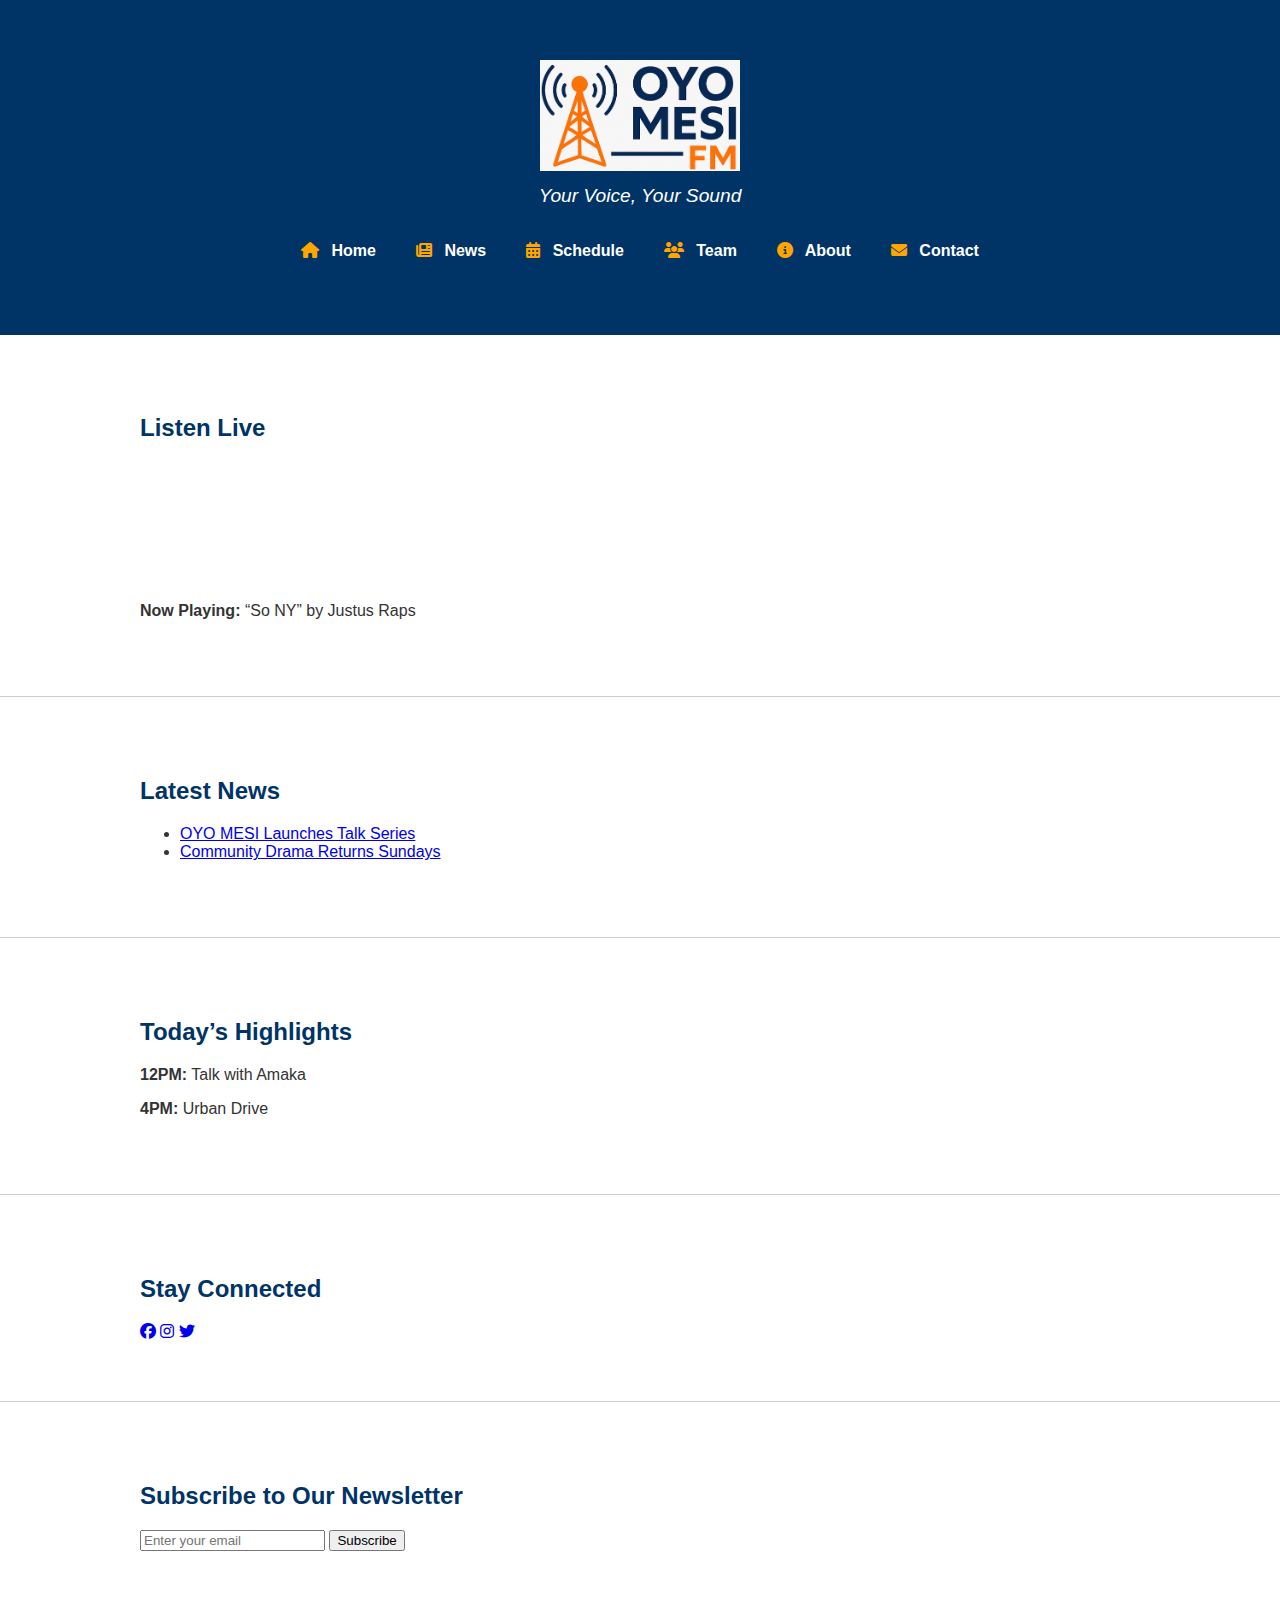
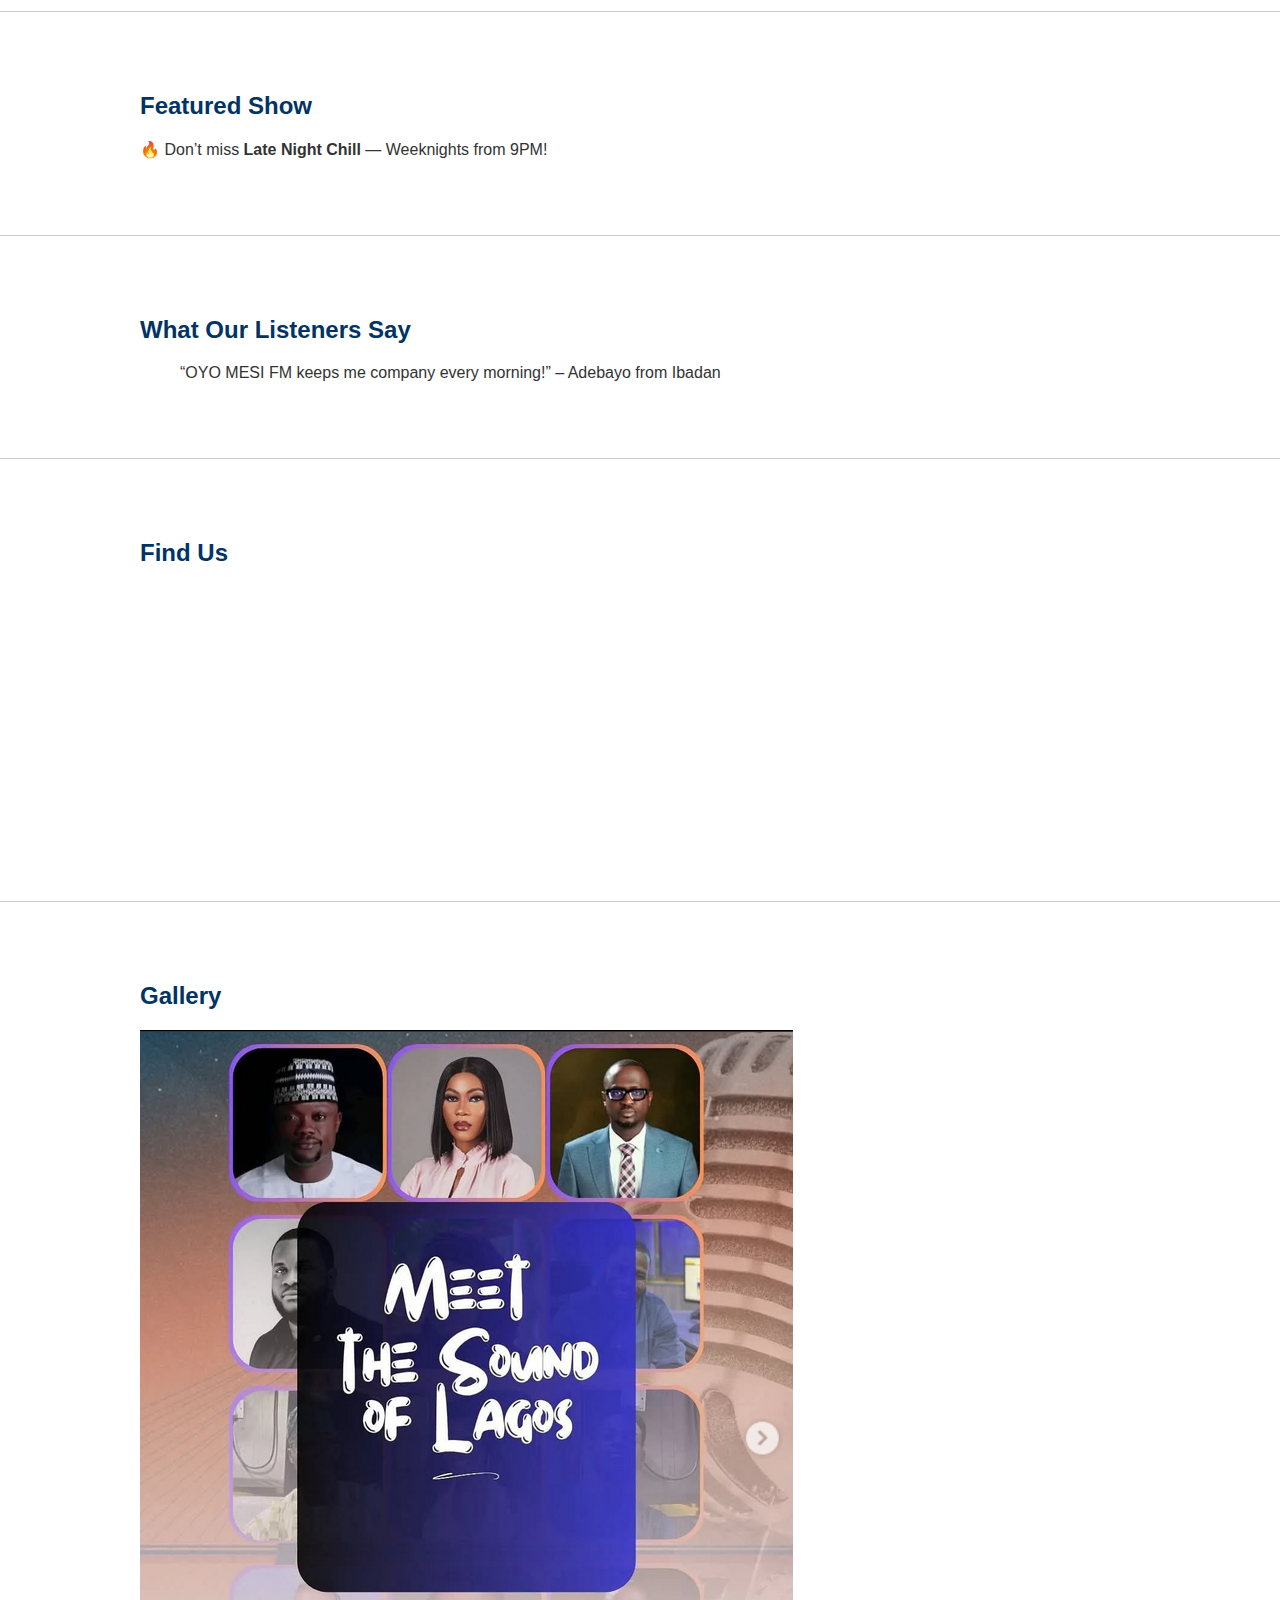
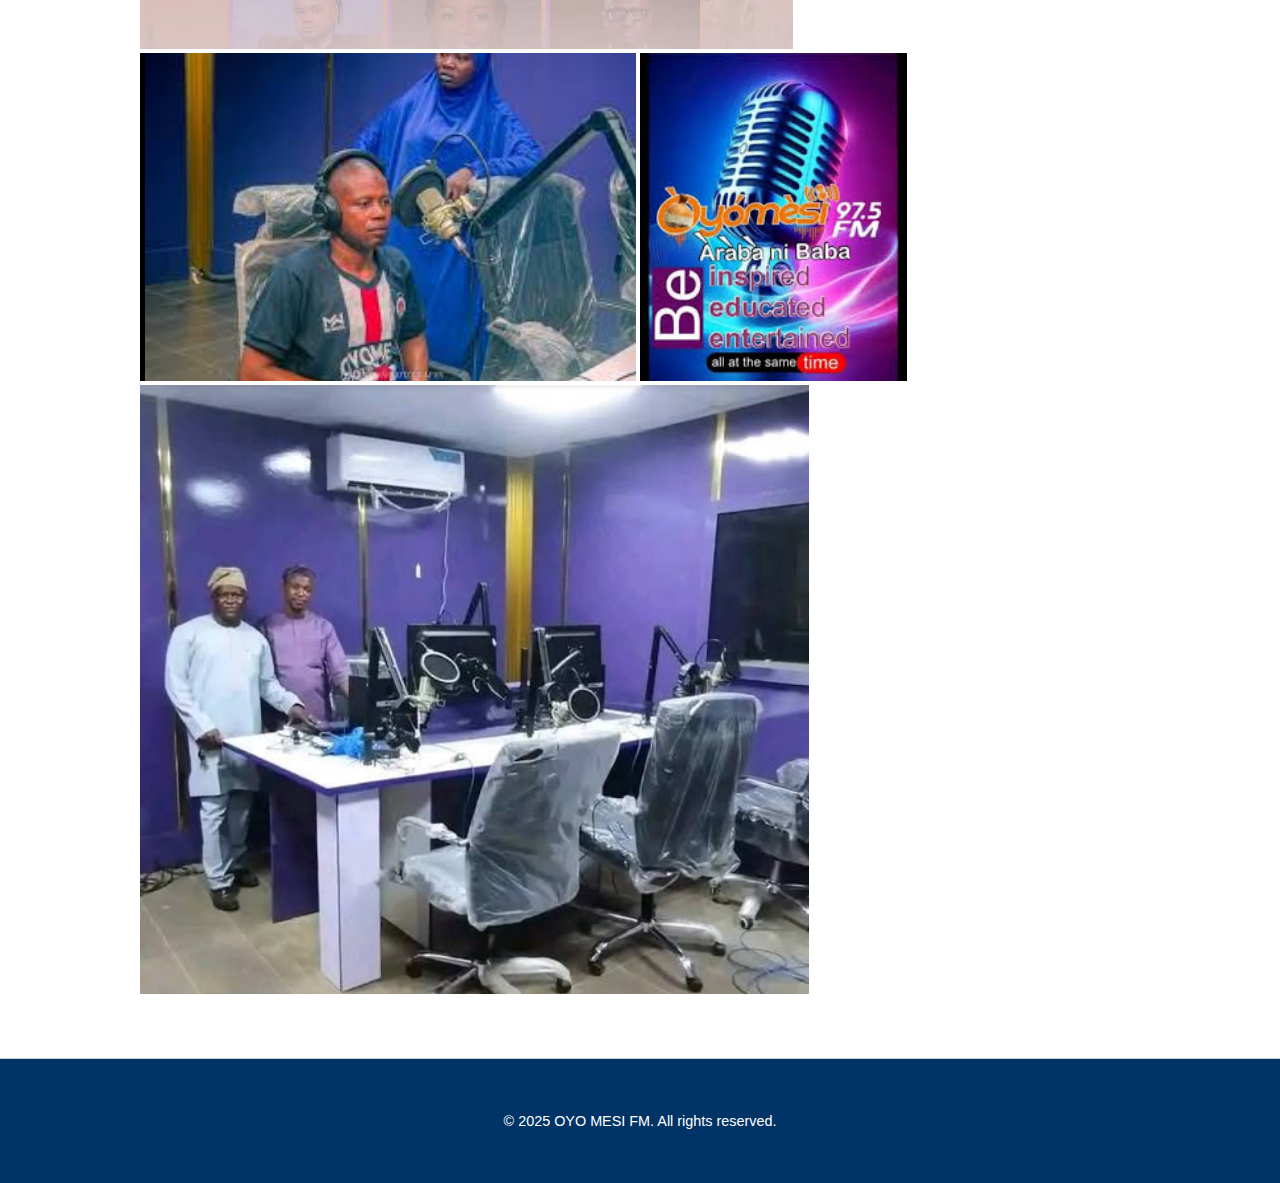
<file: index.html>
<!DOCTYPE html>
<html lang="en">

<head>
    <meta charset="UTF-8" />
    <meta name="viewport" content="width=device-width, initial-scale=1.0" />
    <title>OYO MESI FM</title>
    <link rel="stylesheet" href="styles.css" />
    <link rel="stylesheet" href="https://cdnjs.cloudflare.com/ajax/libs/font-awesome/6.5.0/css/all.min.css" />
</head>

<body>
    <header>
        <div class="container">
            <div class="logo-header">
                <img src="logo.png" alt="Oyo Mesi FM Logo" class="logo-img" />
            </div>
            <p>Your Voice, Your Sound</p>
            <nav>
                <ul>
                    <li><a href="index.html"><i class="fas fa-home"></i> Home</a></li>
                    <li><a href="news.html"><i class="fas fa-newspaper"></i> News</a></li>
                    <li><a href="schedule.html"><i class="fas fa-calendar-alt"></i> Schedule</a></li>
                    <li><a href="team.html"><i class="fas fa-users"></i> Team</a></li>
                    <li><a href="about.html"><i class="fas fa-info-circle"></i> About</a></li>
                    <li><a href="contact.html"><i class="fas fa-envelope"></i> Contact</a></li>
                </ul>
            </nav>
        </div>
    </header>

    <section id="live">
        <div class="container">
            <h2>Listen Live</h2>
           <iframe src="https://zeno.fm/player/oyomesi-97-5-fm-5zym?autoplay=true" width="100%" height="120"
                frameborder="no" scrolling="no" allow="autoplay">
            </iframe>
            <p><strong>Now Playing:</strong> “So NY” by Justus Raps</p>
        </div>
    </section>

    <section>
        <div class="container">
            <h2>Latest News</h2>
            <ul>
                <li><a href="news.html#1">OYO MESI Launches Talk Series</a></li>
                <li><a href="news.html#2">Community Drama Returns Sundays</a></li>
            </ul>
        </div>
    </section>

    <section>
        <div class="container">
            <h2>Today’s Highlights</h2>
            <p><strong>12PM:</strong> Talk with Amaka</p>
            <p><strong>4PM:</strong> Urban Drive</p>
        </div>
    </section>

    <section>
        <div class="container">
            <h2>Stay Connected</h2>
            <div class="social-links">
                <a href="#"><i class="fab fa-facebook"></i></a>
                <a href="#"><i class="fab fa-instagram"></i></a>
                <a href="#"><i class="fab fa-twitter"></i></a>
            </div>
        </div>
    </section>

    <section>
        <div class="container">
            <h2>Subscribe to Our Newsletter</h2>
            <form>
                <input type="email" placeholder="Enter your email" required />
                <button type="submit">Subscribe</button>
            </form>
        </div>
    </section>

    <section>
        <div class="container">
            <h2>Featured Show</h2>
            <p>🔥 Don’t miss <strong>Late Night Chill</strong> — Weeknights from 9PM!</p>
        </div>
    </section>

    <section>
        <div class="container">
            <h2>What Our Listeners Say</h2>
            <blockquote>“OYO MESI FM keeps me company every morning!” – Adebayo from Ibadan</blockquote>
        </div>
    </section>

    <section>
        <div class="container">
            <h2>Find Us</h2>
            <iframe src="https://www.google.com/maps/embed?pb=FULL_LONG_LINK_HERE" width="100%" height="250"
                style="border:0;" allowfullscreen="" loading="lazy"></iframe>

        </div>
    </section>

    <section>
        <div class="container">
            <h2>Gallery</h2>
            <div class="gallery">
                <img src="./Screenshot 2025-07-09 at 19-50-52 Instagram.png" alt="Event 1" />
                <img src="./Screenshot 2025-07-09 at 19-51-40 oyo mesi fm - Google Search.png" alt="Studio Shot" />
                <img src="./Screenshot 2025-07-09 at 19-51-50 oyo mesi fm - Google Search.png" alt="Presenter" />
                <img src="./Screenshot 2025-07-09 at 19-52-34 (20 ) Fresh fm Ibadan live now New Radio Alert 💥 💥💥 Facebook.png"
                    alt="Presenter" />
            </div>
        </div>
    </section>

    <footer>
        <div class="container">
            <p>&copy; 2025 OYO MESI FM. All rights reserved.</p>
        </div>
    </footer>
</body>

</html>
</file>
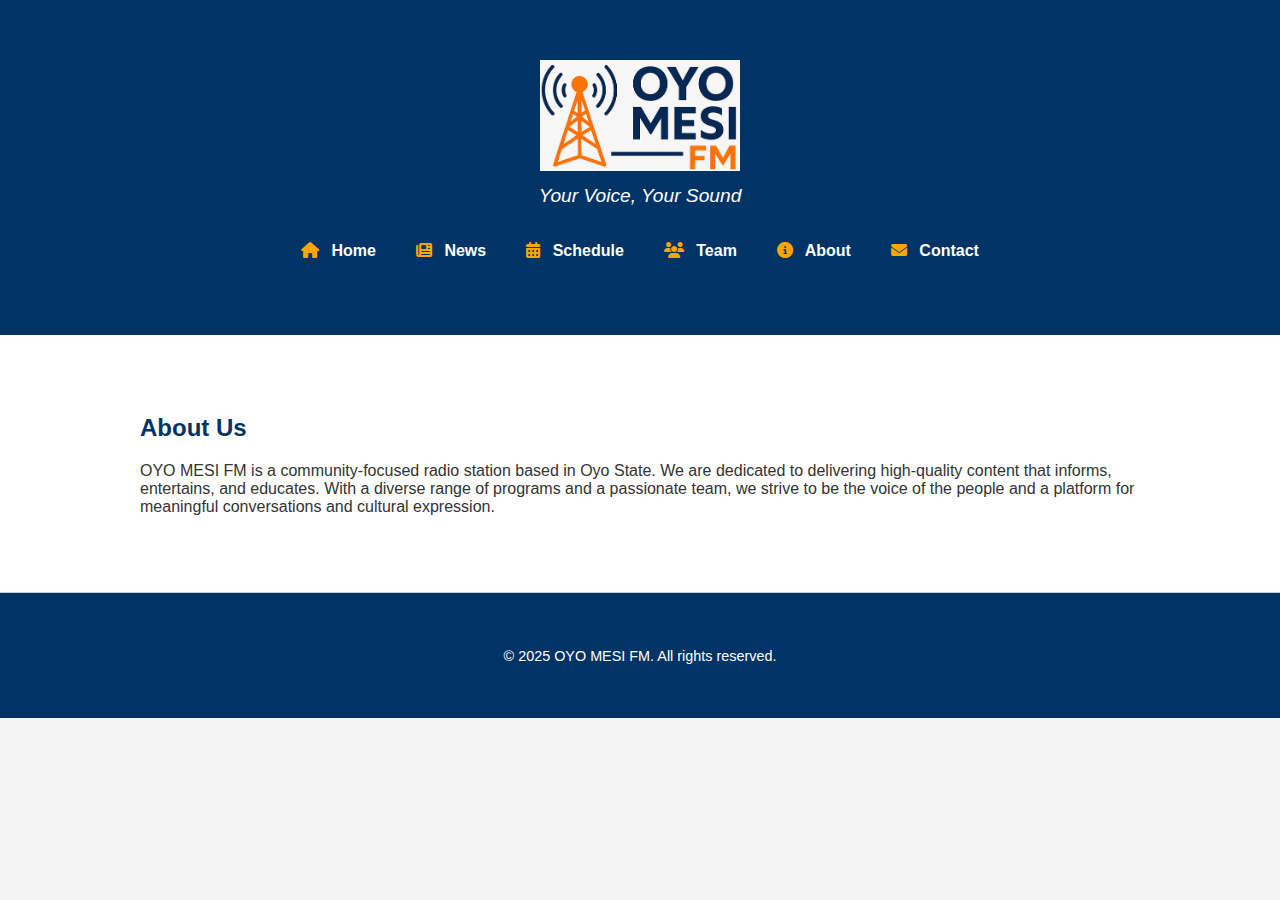
<file: about.html>
<!DOCTYPE html>
<html lang="en">

<head>
    <meta charset="UTF-8" />
    <meta name="viewport" content="width=device-width, initial-scale=1.0" />
    <title>About Us - OYO MESI FM</title>
    <link rel="stylesheet" href="styles.css" />
    <link rel="stylesheet" href="https://cdnjs.cloudflare.com/ajax/libs/font-awesome/6.5.0/css/all.min.css" />

</head>

<body>
    <header>
        <div class="container">
            <div class="logo-header">
                <img src="logo.png" alt="Oyo Mesi FM Logo" class="logo-img" />
            </div>
            <p>Your Voice, Your Sound</p>
            <nav>
                <ul>
                    <li><a href="index.html"><i class="fas fa-home"></i> Home</a></li>
                    <li><a href="news.html"><i class="fas fa-newspaper"></i> News</a></li>
                    <li><a href="schedule.html"><i class="fas fa-calendar-alt"></i> Schedule</a></li>
                    <li><a href="team.html"><i class="fas fa-users"></i> Team</a></li>
                    <li><a href="about.html"><i class="fas fa-info-circle"></i> About</a></li>
                    <li><a href="contact.html"><i class="fas fa-envelope"></i> Contact</a></li>
                </ul>
            </nav>
        </div>
    </header>

    <section>
        <div class="container">
            <h2>About Us</h2>
            <p>OYO MESI FM is a community-focused radio station based in Oyo State. We are dedicated to delivering
                high-quality content that informs, entertains, and educates. With a diverse range of programs and a
                passionate team, we strive to be the voice of the people and a platform for meaningful conversations and
                cultural expression.</p>
        </div>
    </section>

    <footer>
        <div class="container">
            <p>&copy; 2025 OYO MESI FM. All rights reserved.</p>
        </div>
    </footer>
</body>

</html>
</file>
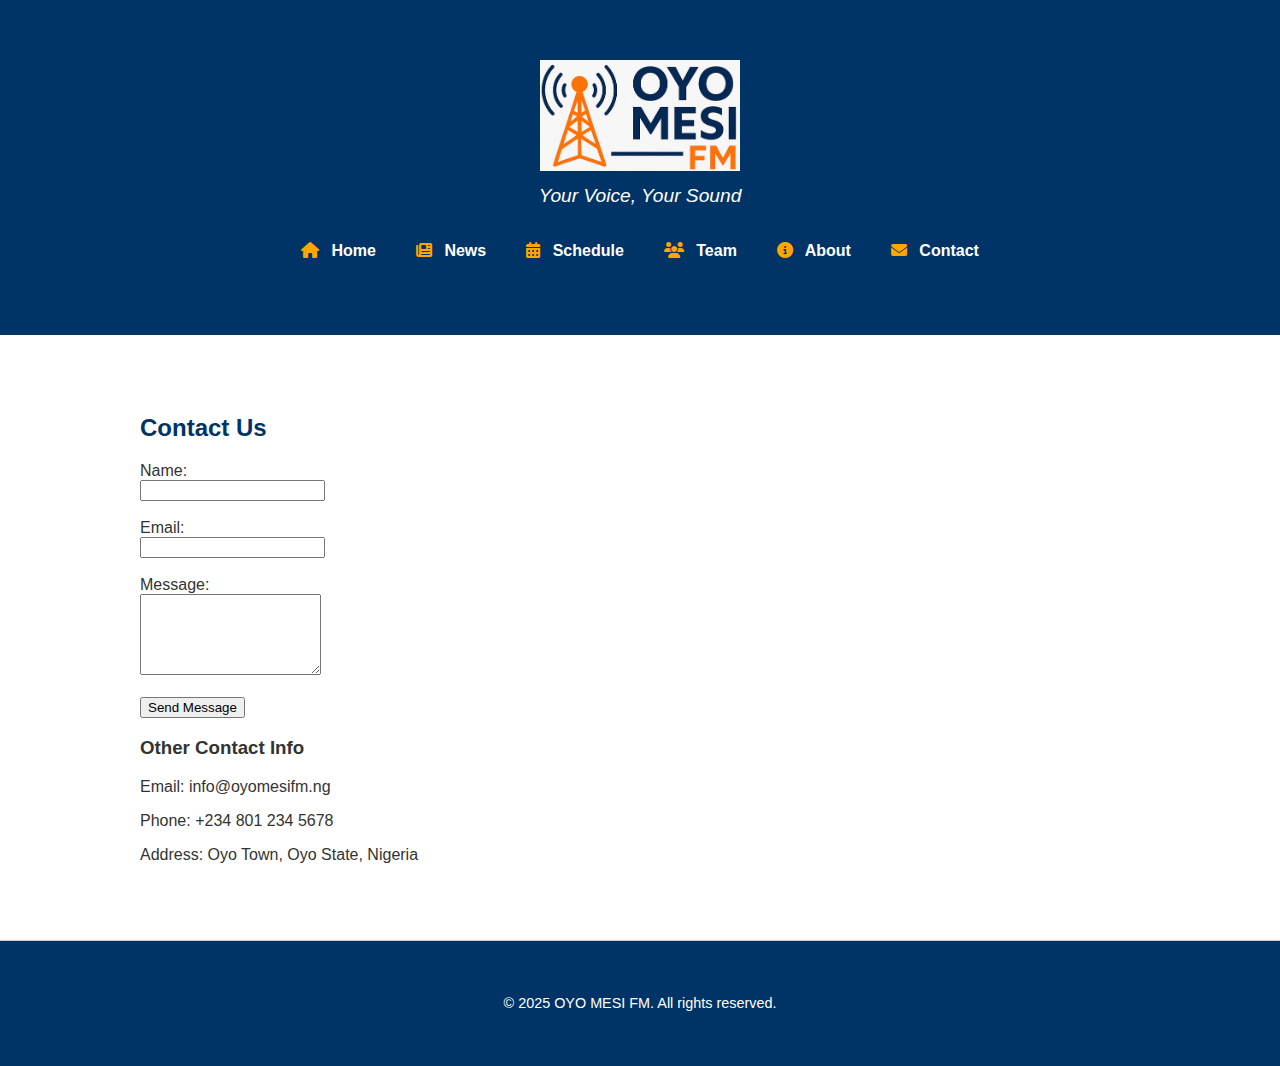
<file: contact.html>
<!DOCTYPE html>
<html lang="en">

<head>
    <meta charset="UTF-8" />
    <meta name="viewport" content="width=device-width, initial-scale=1.0" />
    <title>Contact Us - OYO MESI FM</title>
    <link rel="stylesheet" href="styles.css" />
    <link rel="stylesheet" href="https://cdnjs.cloudflare.com/ajax/libs/font-awesome/6.5.0/css/all.min.css" />

</head>

<body>
    <header>
        <div class="container">
            <div class="logo-header">
                <img src="logo.png" alt="Oyo Mesi FM Logo" class="logo-img" />
            </div>
            <p>Your Voice, Your Sound</p>
            <nav>
                <ul>
                    <li><a href="index.html"><i class="fas fa-home"></i> Home</a></li>
                    <li><a href="news.html"><i class="fas fa-newspaper"></i> News</a></li>
                    <li><a href="schedule.html"><i class="fas fa-calendar-alt"></i> Schedule</a></li>
                    <li><a href="team.html"><i class="fas fa-users"></i> Team</a></li>
                    <li><a href="about.html"><i class="fas fa-info-circle"></i> About</a></li>
                    <li><a href="contact.html"><i class="fas fa-envelope"></i> Contact</a></li>
                </ul>
            </nav>
        </div>
    </header>

    <section>
        <div class="container">
            <h2>Contact Us</h2>
            <form action="#" method="POST">
                <label for="name">Name:</label><br>
                <input type="text" id="name" name="name" required><br><br>

                <label for="email">Email:</label><br>
                <input type="email" id="email" name="email" required><br><br>

                <label for="message">Message:</label><br>
                <textarea id="message" name="message" rows="5" required></textarea><br><br>

                <button type="submit">Send Message</button>
            </form>

            <h3>Other Contact Info</h3>
            <p>Email: info@oyomesifm.ng</p>
            <p>Phone: +234 801 234 5678</p>
            <p>Address: Oyo Town, Oyo State, Nigeria</p>
        </div>
    </section>

    <footer>
        <div class="container">
            <p>&copy; 2025 OYO MESI FM. All rights reserved.</p>
        </div>
    </footer>
</body>

</html>
</file>
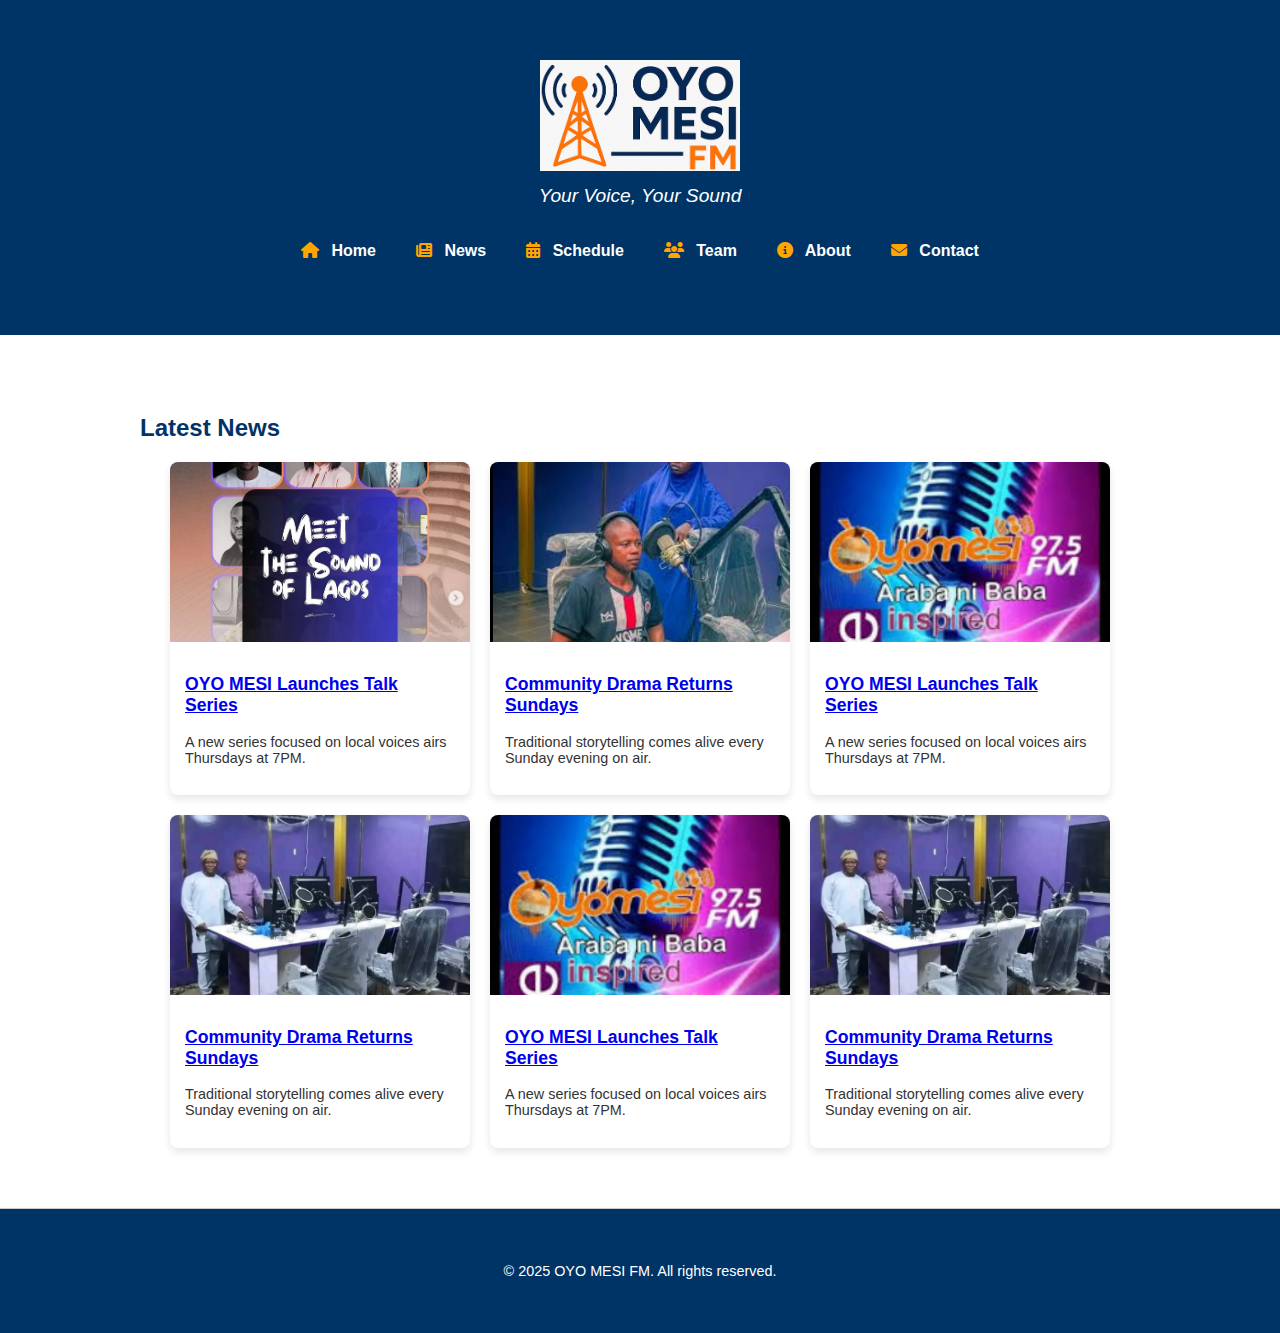
<file: news.html>
<!DOCTYPE html>
<html lang="en">

<head>
    <meta charset="UTF-8" />
    <meta name="viewport" content="width=device-width, initial-scale=1.0" />
    <title>Latest News - OYO MESI FM</title>
    <link rel="stylesheet" href="styles.css" />
    <link rel="stylesheet" href="https://cdnjs.cloudflare.com/ajax/libs/font-awesome/6.5.0/css/all.min.css" />

</head>

<body>
    <header>
        <div class="container">
            <div class="logo-header">
                <img src="logo.png" alt="Oyo Mesi FM Logo" class="logo-img" />
            </div>
            <p>Your Voice, Your Sound</p>
            <nav>
                <ul>
                    <li><a href="index.html"><i class="fas fa-home"></i> Home</a></li>
                    <li><a href="news.html"><i class="fas fa-newspaper"></i> News</a></li>
                    <li><a href="schedule.html"><i class="fas fa-calendar-alt"></i> Schedule</a></li>
                    <li><a href="team.html"><i class="fas fa-users"></i> Team</a></li>
                    <li><a href="about.html"><i class="fas fa-info-circle"></i> About</a></li>
                    <li><a href="contact.html"><i class="fas fa-envelope"></i> Contact</a></li>
                </ul>
            </nav>
        </div>
    </header>

    <section>
        <div class="container">
            <h2>Latest News</h2>
            <div class="news-highlights">

                <div class="news-card">
                    <img src="./Screenshot 2025-07-09 at 19-50-52 Instagram.png" alt="Talk Series Image" />
                    <h3><a href="news.html#1">OYO MESI Launches Talk Series</a></h3>
                    <p>A new series focused on local voices airs Thursdays at 7PM.</p>
                </div>

                <div class="news-card">
                    <img src="./Screenshot 2025-07-09 at 19-51-40 oyo mesi fm - Google Search.png"
                        alt="Radio Drama Image" />
                    <h3><a href="news.html#2">Community Drama Returns Sundays</a></h3>
                    <p>Traditional storytelling comes alive every Sunday evening on air.</p>
                </div>

                <div class="news-card">
                    <img src="./Screenshot 2025-07-09 at 19-51-50 oyo mesi fm - Google Search.png"
                        alt="Talk Series Image" />
                    <h3><a href="news.html#1">OYO MESI Launches Talk Series</a></h3>
                    <p>A new series focused on local voices airs Thursdays at 7PM.</p>
                </div>

                <div class="news-card">
                    <img src="./Screenshot 2025-07-09 at 19-52-34 (20 ) Fresh fm Ibadan live now New Radio Alert 💥 💥💥 Facebook.png"
                        alt="Radio Drama Image" />
                    <h3><a href="news.html#2">Community Drama Returns Sundays</a></h3>
                    <p>Traditional storytelling comes alive every Sunday evening on air.</p>
                </div>

                <div class="news-card">
                    <img src="./Screenshot 2025-07-09 at 19-51-50 oyo mesi fm - Google Search.png"
                        alt="Talk Series Image" />
                    <h3><a href="news.html#1">OYO MESI Launches Talk Series</a></h3>
                    <p>A new series focused on local voices airs Thursdays at 7PM.</p>
                </div>

                <div class="news-card">
                    <img src="./Screenshot 2025-07-09 at 19-52-34 (20 ) Fresh fm Ibadan live now New Radio Alert 💥 💥💥 Facebook.png"
                        alt="Radio Drama Image" />
                    <h3><a href="news.html#2">Community Drama Returns Sundays</a></h3>
                    <p>Traditional storytelling comes alive every Sunday evening on air.</p>
                </div>

            </div>
        </div>
    </section>


    <footer>
        <div class="container">
            <p>&copy; 2025 OYO MESI FM. All rights reserved.</p>
        </div>
    </footer>
</body>

</html>
</file>
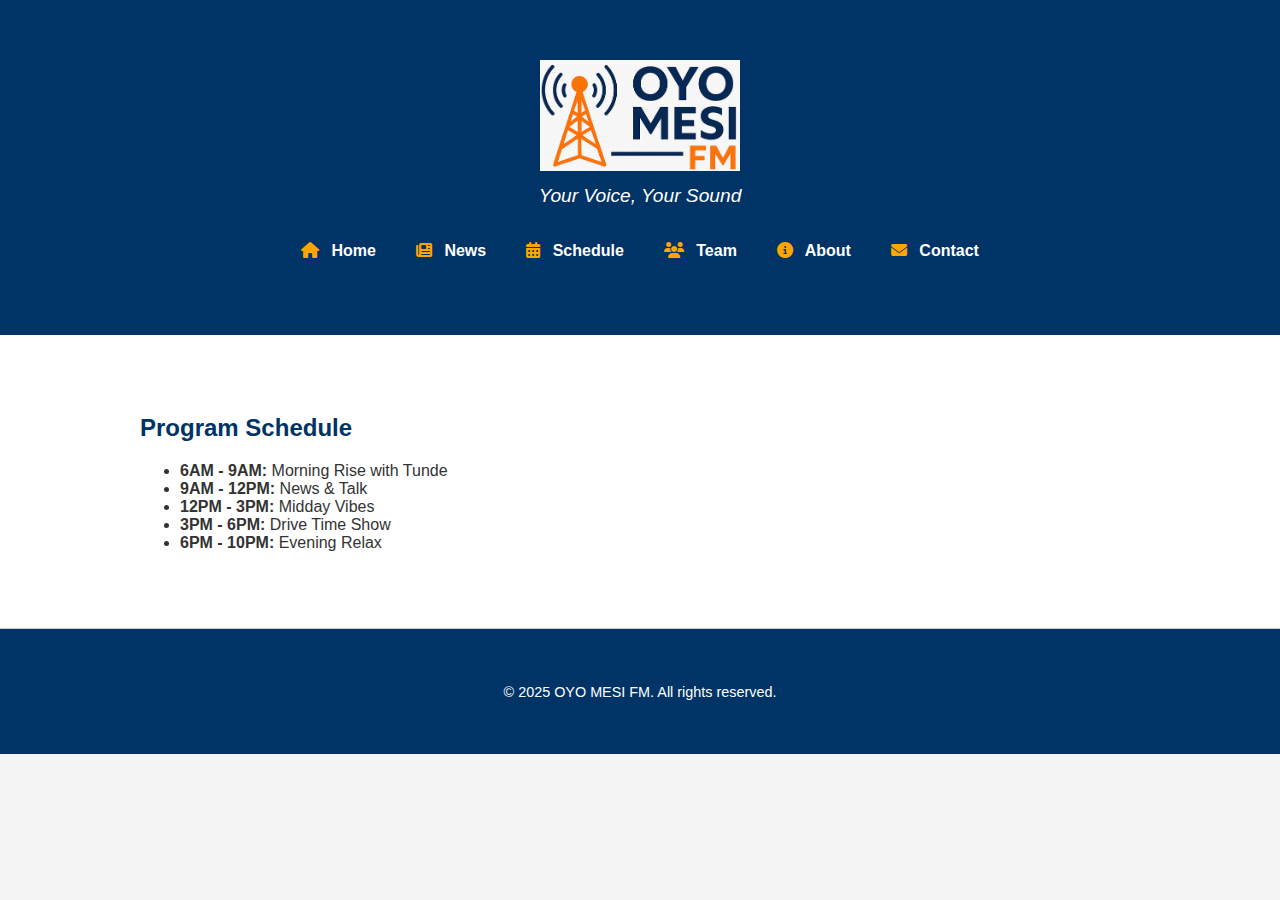
<file: schedule.html>
<!DOCTYPE html>
<html lang="en">

<head>
    <meta charset="UTF-8" />
    <meta name="viewport" content="width=device-width, initial-scale=1.0" />
    <title>Program Schedule - OYO MESI FM</title>
    <link rel="stylesheet" href="styles.css" />
    <link rel="stylesheet" href="https://cdnjs.cloudflare.com/ajax/libs/font-awesome/6.5.0/css/all.min.css" />

</head>

<body>
    <header>
        <div class="container">
            <div class="logo-header">
                <img src="logo.png" alt="Oyo Mesi FM Logo" class="logo-img" />
            </div>
            <p>Your Voice, Your Sound</p>
            <nav>
                <ul>
                    <li><a href="index.html"><i class="fas fa-home"></i> Home</a></li>
                    <li><a href="news.html"><i class="fas fa-newspaper"></i> News</a></li>
                    <li><a href="schedule.html"><i class="fas fa-calendar-alt"></i> Schedule</a></li>
                    <li><a href="team.html"><i class="fas fa-users"></i> Team</a></li>
                    <li><a href="about.html"><i class="fas fa-info-circle"></i> About</a></li>
                    <li><a href="contact.html"><i class="fas fa-envelope"></i> Contact</a></li>
                </ul>
            </nav>
        </div>
    </header>

    <section>
        <div class="container">
            <h2>Program Schedule</h2>
            <ul>
                <li><strong>6AM - 9AM:</strong> Morning Rise with Tunde</li>
                <li><strong>9AM - 12PM:</strong> News & Talk</li>
                <li><strong>12PM - 3PM:</strong> Midday Vibes</li>
                <li><strong>3PM - 6PM:</strong> Drive Time Show</li>
                <li><strong>6PM - 10PM:</strong> Evening Relax</li>
            </ul>
        </div>
    </section>

    <footer>
        <div class="container">
            <p>&copy; 2025 OYO MESI FM. All rights reserved.</p>
        </div>
    </footer>
</body>

</html>
</file>
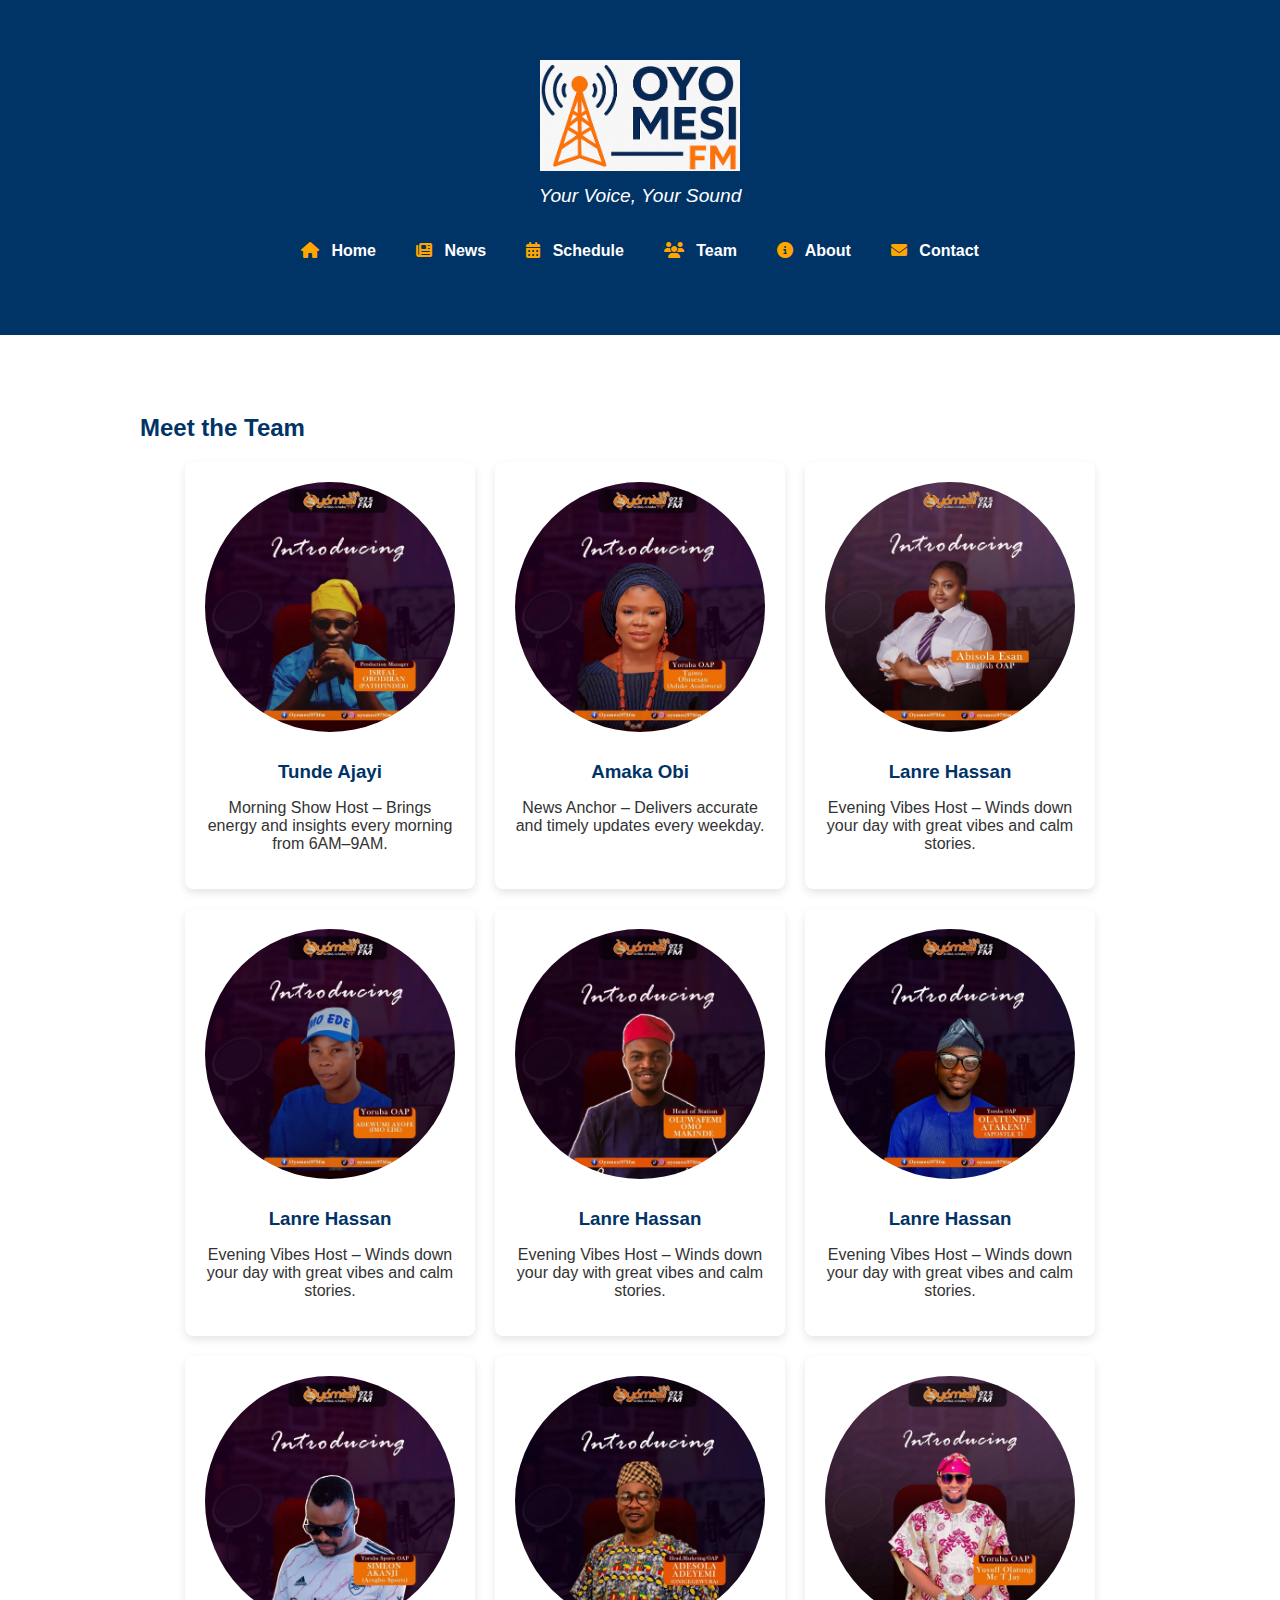
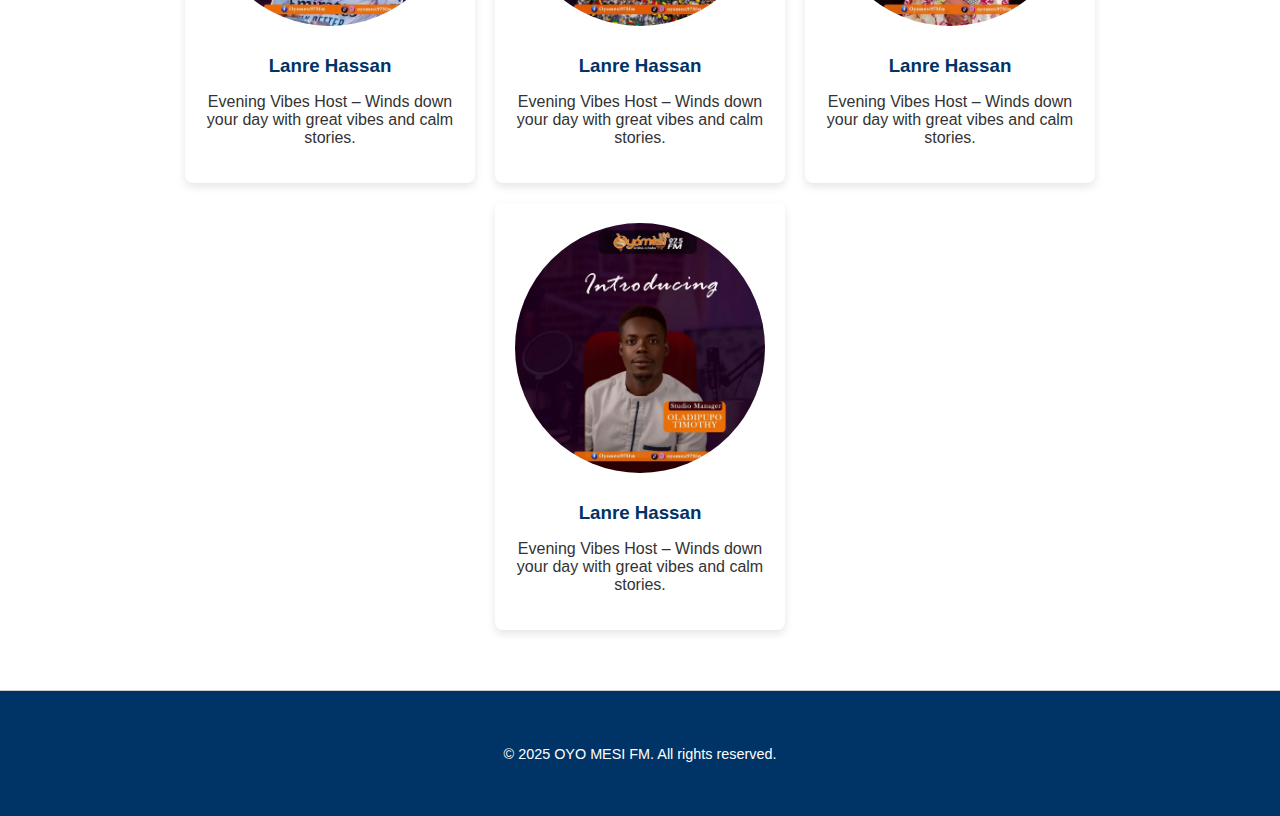
<file: team.html>
<!DOCTYPE html>
<html lang="en">

<head>
    <meta charset="UTF-8" />
    <meta name="viewport" content="width=device-width, initial-scale=1.0" />
    <title>Meet the Team - OYO MESI FM</title>
    <link rel="stylesheet" href="styles.css" />
    <link rel="stylesheet" href="https://cdnjs.cloudflare.com/ajax/libs/font-awesome/6.5.0/css/all.min.css" />

</head>

<body>
    <header>
        <div class="container">
            <div class="logo-header">
                <img src="logo.png" alt="Oyo Mesi FM Logo" class="logo-img" />
            </div>
            <p>Your Voice, Your Sound</p>
            <nav>
                <ul>
                    <li><a href="index.html"><i class="fas fa-home"></i> Home</a></li>
                    <li><a href="news.html"><i class="fas fa-newspaper"></i> News</a></li>
                    <li><a href="schedule.html"><i class="fas fa-calendar-alt"></i> Schedule</a></li>
                    <li><a href="team.html"><i class="fas fa-users"></i> Team</a></li>
                    <li><a href="about.html"><i class="fas fa-info-circle"></i> About</a></li>
                    <li><a href="contact.html"><i class="fas fa-envelope"></i> Contact</a></li>
                </ul>
            </nav>
        </div>
    </header>

    <section>
        <div class="container">
            <h2>Meet the Team</h2>

            <div class="team-grid">

                <div class="team-card">
                    <img src="./491418635_18266936593286936_2108540719152953195_n.jpg" alt="Tunde Ajayi" />
                    <h3>Tunde Ajayi</h3>
                    <p>Morning Show Host – Brings energy and insights every morning from 6AM–9AM.</p>
                </div>

                <div class="team-card">
                    <img src="./495738355_18266936575286936_477334332840344150_n.jpg" alt="Amaka Obi" />
                    <h3>Amaka Obi</h3>
                    <p>News Anchor – Delivers accurate and timely updates every weekday.</p>
                </div>

                <div class="team-card">
                    <img src="./495853870_18266936554286936_5085968709946062607_n.jpg" alt="Lanre Hassan" />
                    <h3>Lanre Hassan</h3>
                    <p>Evening Vibes Host – Winds down your day with great vibes and calm stories.</p>
                </div>

                <div class="team-card">
                    <img src="./495924978_18266936614286936_3036134172415401399_n.jpg" alt="Lanre Hassan" />
                    <h3>Lanre Hassan</h3>
                    <p>Evening Vibes Host – Winds down your day with great vibes and calm stories.</p>
                </div>

                <div class="team-card">
                    <img src="./495994956_18266936545286936_2236414898279696019_n.jpg" alt="Lanre Hassan" />
                    <h3>Lanre Hassan</h3>
                    <p>Evening Vibes Host – Winds down your day with great vibes and calm stories.</p>
                </div>

                <div class="team-card">
                    <img src="./496150141_18266936638286936_1201216979592136499_n.jpg" alt="Lanre Hassan" />
                    <h3>Lanre Hassan</h3>
                    <p>Evening Vibes Host – Winds down your day with great vibes and calm stories.</p>
                </div>

                <div class="team-card">
                    <img src="./496555558_18266936584286936_4467623263672773542_n.jpg" alt="Lanre Hassan" />
                    <h3>Lanre Hassan</h3>
                    <p>Evening Vibes Host – Winds down your day with great vibes and calm stories.</p>
                </div>

                <div class="team-card">
                    <img src="./496601988_18266936566286936_7707141011655974801_n.jpg" alt="Lanre Hassan" />
                    <h3>Lanre Hassan</h3>
                    <p>Evening Vibes Host – Winds down your day with great vibes and calm stories.</p>
                </div>

                <div class="team-card">
                    <img src="./496609649_18266936623286936_8628481278513539870_n.jpg" alt="Lanre Hassan" />
                    <h3>Lanre Hassan</h3>
                    <p>Evening Vibes Host – Winds down your day with great vibes and calm stories.</p>
                </div>

                <div class="team-card">
                    <img src="./496708971_18266936605286936_1383330629587294923_n.jpg" alt="Lanre Hassan" />
                    <h3>Lanre Hassan</h3>
                    <p>Evening Vibes Host – Winds down your day with great vibes and calm stories.</p>
                </div>

            </div>
        </div>
    </section>

    <footer>
        <div class="container">
            <p>&copy; 2025 OYO MESI FM. All rights reserved.</p>
        </div>
    </footer>
</body>

</html>
</file>
<file: styles.css>
/* styles.css */

body {
    margin: 0;
    font-family: Arial, sans-serif;
    background-color: #f4f4f4;
    color: #333;
}

.container {
    width: 90%;
    max-width: 1000px;
    margin: 0 auto;
    padding: 20px;
}

header {
    background-color: #003366;
    color: #fff;
    padding: 40px 0;
    text-align: center;
}

header h1 {
    margin: 0;
    font-size: 2.5em;
}

header p {
    font-size: 1.2em;
    margin-top: 10px;
    font-style: italic;
}

section {
    padding: 40px 0;
    border-bottom: 1px solid #ccc;
    background-color: #fff;
}

section h2 {
    margin-bottom: 20px;
    color: #003366;
}

#schedule ul {
    list-style: none;
    padding: 0;
}

#schedule li {
    padding: 8px 0;
    border-bottom: 1px solid #eee;
}

audio {
    width: 100%;
    margin-top: 10px;
}

footer {
    background-color: #003366;
    color: #fff;
    text-align: center;
    padding: 20px 0;
    font-size: 0.9em;
}

nav ul {
    list-style: none;
    padding: 0;
    margin: 0;
    display: flex;
    justify-content: center;
    flex-wrap: wrap;
    background-color: #003366;
}

nav ul li {
    margin: 0;
}

nav ul li a {
    display: block;
    padding: 15px 20px;
    color: #fff;
    text-decoration: none;
    font-weight: bold;
    transition: background-color 0.3s ease;
}

nav ul li a:hover {
    background-color: #002244;
}

nav ul li a i {
    margin-right: 8px;
    color: #ffa500;
}

.logo-header {
    text-align: center;
    margin-bottom: 10px;
}

.logo-img {
    max-width: 200px;
    height: auto;
}

.team-grid {
    display: flex;
    flex-wrap: wrap;
    gap: 20px;
    justify-content: center;
}

.team-card {
    background-color: #fff;
    border-radius: 8px;
    box-shadow: 0 4px 8px rgba(0, 0, 0, 0.1);
    padding: 20px;
    width: 250px;
    text-align: center;
}

.team-card img {
    width: 100%;
    height: auto;
    border-radius: 50%;
    object-fit: cover;
    margin-bottom: 15px;
}

.team-card h3 {
    margin: 10px 0 5px;
    color: #003366;
}

.news-highlights {
    display: flex;
    flex-wrap: wrap;
    gap: 20px;
    justify-content: center;
}

.news-card {
    background-color: #fff;
    width: 300px;
    border-radius: 8px;
    box-shadow: 0 4px 8px rgba(0, 0, 0, 0.1);
    overflow: hidden;
    transition: transform 0.2s ease;
}

.news-card img {
    width: 100%;
    height: 180px;
    object-fit: cover;
}

.news-card h3 {
    padding: 10px 15px 0;
    color: #003366;
    font-size: 1.1em;
}

.news-card p {
    padding: 0 15px 15px;
    font-size: 0.9em;
    color: #333;
}

.news-card:hover {
    transform: scale(1.02);
}
</file>
